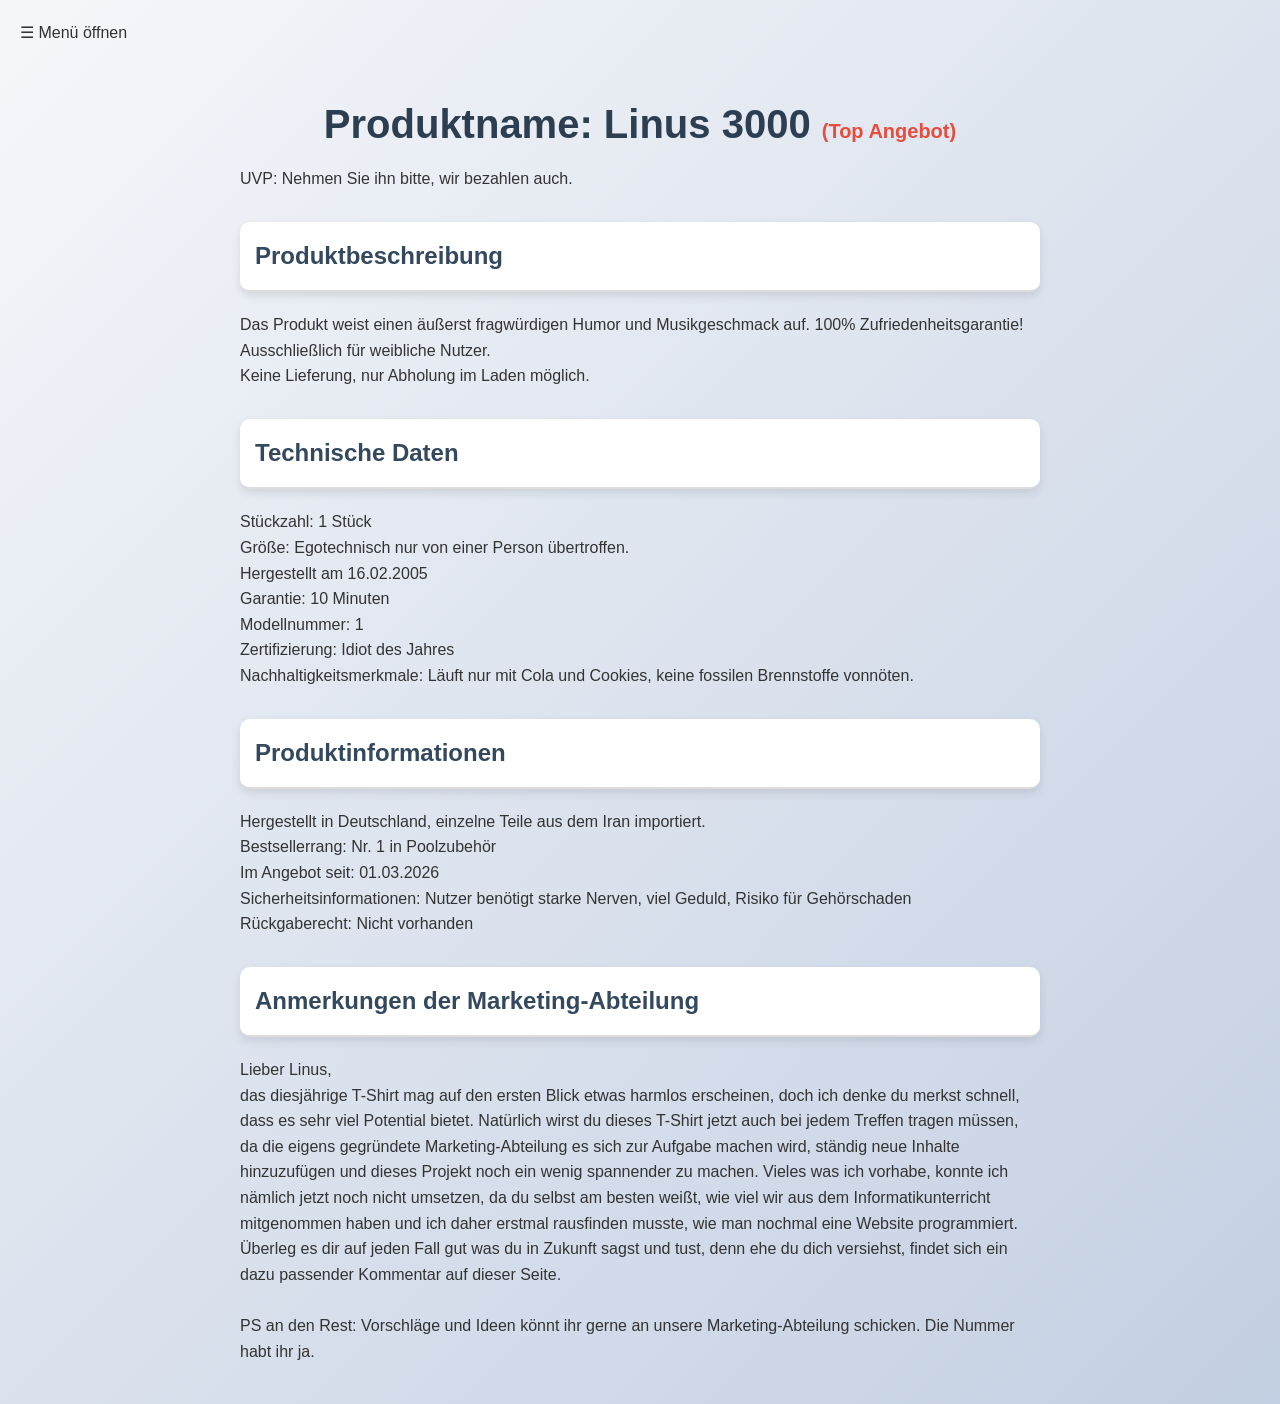
<file: index.html>
<!DOCTYPE html>
<html lang="de">
<head>
  <meta charset="UTF-8">
  <title>FSK 18</title>
  <link rel="stylesheet" href="./style.css">
  <script src="./script.js" defer></script>
</head>

<body>
<div id="mySidenav" class="sidenav">
  <a href="javascript:void(0)" class="closebtn" onclick="closeNav()">&times;</a>
  <a href="index.html">Startseite</a>
  <a href="Geschichte.html">Geschichte</a>
  <a href="Zitate.html">Zitate</a>
  <a href="Rezensionen.html">Rezensionen</a>
</div>

<!-- Use any element to open the sidenav -->
<span onclick="openNav()">☰ Menü öffnen</span>
<div id="main" class="container">
  <h1>Produktname: Linus 3000 </h1>
    UVP: Nehmen Sie ihn bitte, wir bezahlen auch.
  <h2>Produktbeschreibung</h2>
    Das Produkt weist einen äußerst fragwürdigen Humor und Musikgeschmack auf. 100% Zufriedenheitsgarantie! Ausschließlich für weibliche Nutzer.

    <br>
    Keine Lieferung, nur Abholung im Laden möglich. 
  <br>
  <h2>Technische Daten</h2>
    Stückzahl: 1 Stück <br>
    Größe: Egotechnisch nur von einer Person übertroffen. <br>
    Hergestellt am 16.02.2005 <br>
    Garantie: 10 Minuten <br>
    Modellnummer: 1 <br>
    Zertifizierung: Idiot des Jahres <br>
    Nachhaltigkeitsmerkmale: Läuft nur mit Cola und Cookies, keine fossilen Brennstoffe vonnöten. <br>

  <h2>Produktinformationen </h2>
    Hergestellt in Deutschland, einzelne Teile aus dem Iran importiert. <br>
    Bestsellerrang: Nr. 1 in Poolzubehör <br>
    Im Angebot seit: 01.03.2026 <br>
    Sicherheitsinformationen: Nutzer benötigt starke Nerven, viel Geduld,  Risiko für Gehörschaden <br>
    Rückgaberecht: Nicht vorhanden
  <h2>Anmerkungen der Marketing-Abteilung</h2>
  Lieber Linus, <br>
  das diesjährige T-Shirt mag auf den ersten Blick etwas harmlos erscheinen, doch ich denke du merkst schnell, dass es sehr viel Potential bietet. 
  Natürlich wirst du dieses T-Shirt jetzt auch bei jedem Treffen tragen müssen, da die eigens gegründete Marketing-Abteilung es sich zur Aufgabe machen wird, 
  ständig neue Inhalte hinzuzufügen und dieses Projekt noch ein wenig spannender zu machen. Vieles was ich vorhabe, konnte ich nämlich jetzt noch nicht umsetzen, da 
  du selbst am besten weißt, wie viel wir aus dem Informatikunterricht mitgenommen haben und ich daher erstmal rausfinden musste, wie man nochmal eine Website programmiert. 
  Überleg es dir auf jeden Fall gut was du in Zukunft sagst und tust, denn ehe du dich versiehst, findet sich ein dazu passender Kommentar auf dieser Seite. <br>
  <br>
  PS an den Rest: Vorschläge und Ideen könnt ihr gerne an unsere Marketing-Abteilung schicken. Die Nummer habt ihr ja.
</div>
</body>
</html>
</file>
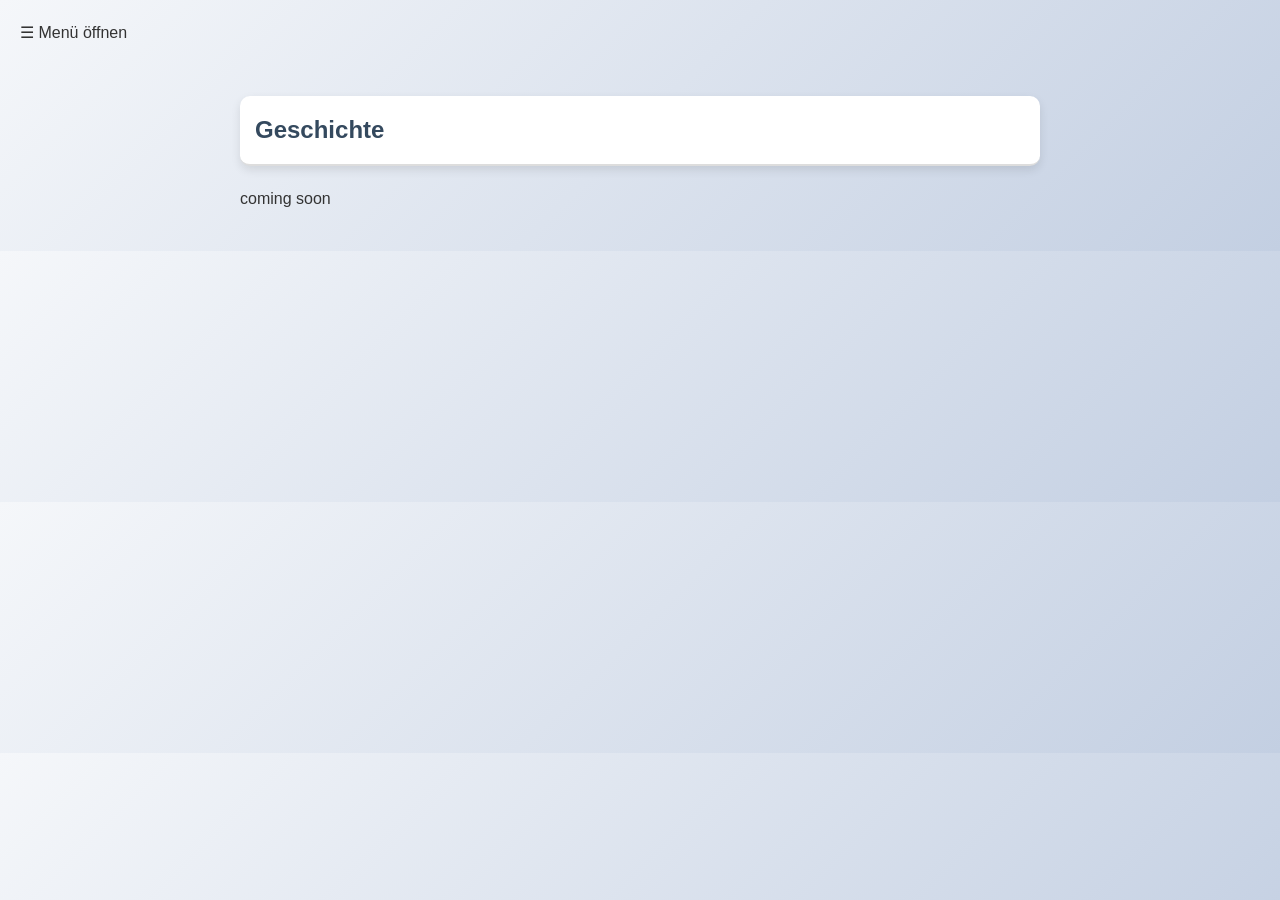
<file: Geschichte.html>
<!DOCTYPE html>
<html lang="de">
<head>
  <meta charset="UTF-8">
  <title>FSK 18</title>
  <link rel="stylesheet" href="./style.css">
  <script src="./script.js" defer></script>
</head>

<body>
<div id="mySidenav" class="sidenav">
  <a href="javascript:void(0)" class="closebtn" onclick="closeNav()">&times;</a>
  <a href="index.html">Startseite</a>
  <a href="Geschichte.html">Geschichte</a>
  <a href="Zitate.html">Zitate</a>
  <a href="Rezensionen.html">Rezensionen</a>
</div>

<!-- Use any element to open the sidenav -->
<span onclick="openNav()">☰ Menü öffnen</span>
<div id="main" class="container">
<h2>Geschichte</h2>
    coming soon
    
</html>
</file>
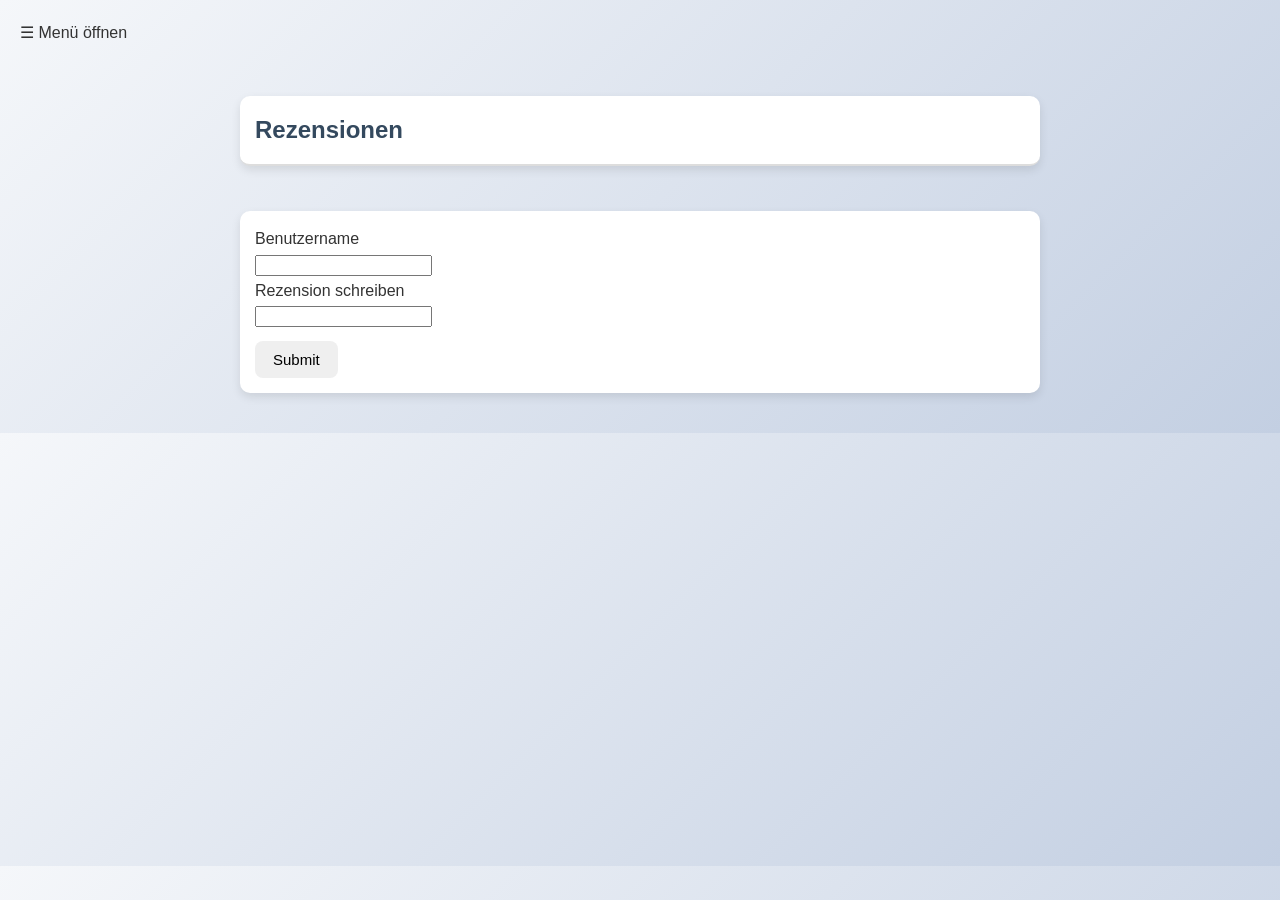
<file: Rezensionen.html>
<!DOCTYPE html>
<html lang="de">
<head>
  <meta charset="UTF-8">
  <title>FSK 18</title>
  <link rel="stylesheet" href="./style.css">
  <script src="./script.js" defer></script>
</head>

<body>

<div id="mySidenav" class="sidenav">
  <a href="javascript:void(0)" class="closebtn" onclick="closeNav()">&times;</a>
  <a href="index.html">Startseite</a>
  <a href="Geschichte.html">Geschichte</a>
  <a href="Zitate.html">Zitate</a>
  <a href="Rezensionen.html">Rezensionen</a>
</div>

<span onclick="openNav()">☰ Menü öffnen</span>

<div id="main" class="container">
  <h2>Rezensionen</h2>

  <div id="reviews"></div>
<br>

  <form id="form">
    <label for="name">Benutzername</label><br>
    <input type="text" id="input1" name="name"><br>
    <label for="input">Rezension schreiben</label><br>
    <input type="text" id="input2" name="rezension"><br>
    <input type="submit" value="Submit">
  </form>
</div>

</body>
</html>




</body>
</html>
</file>
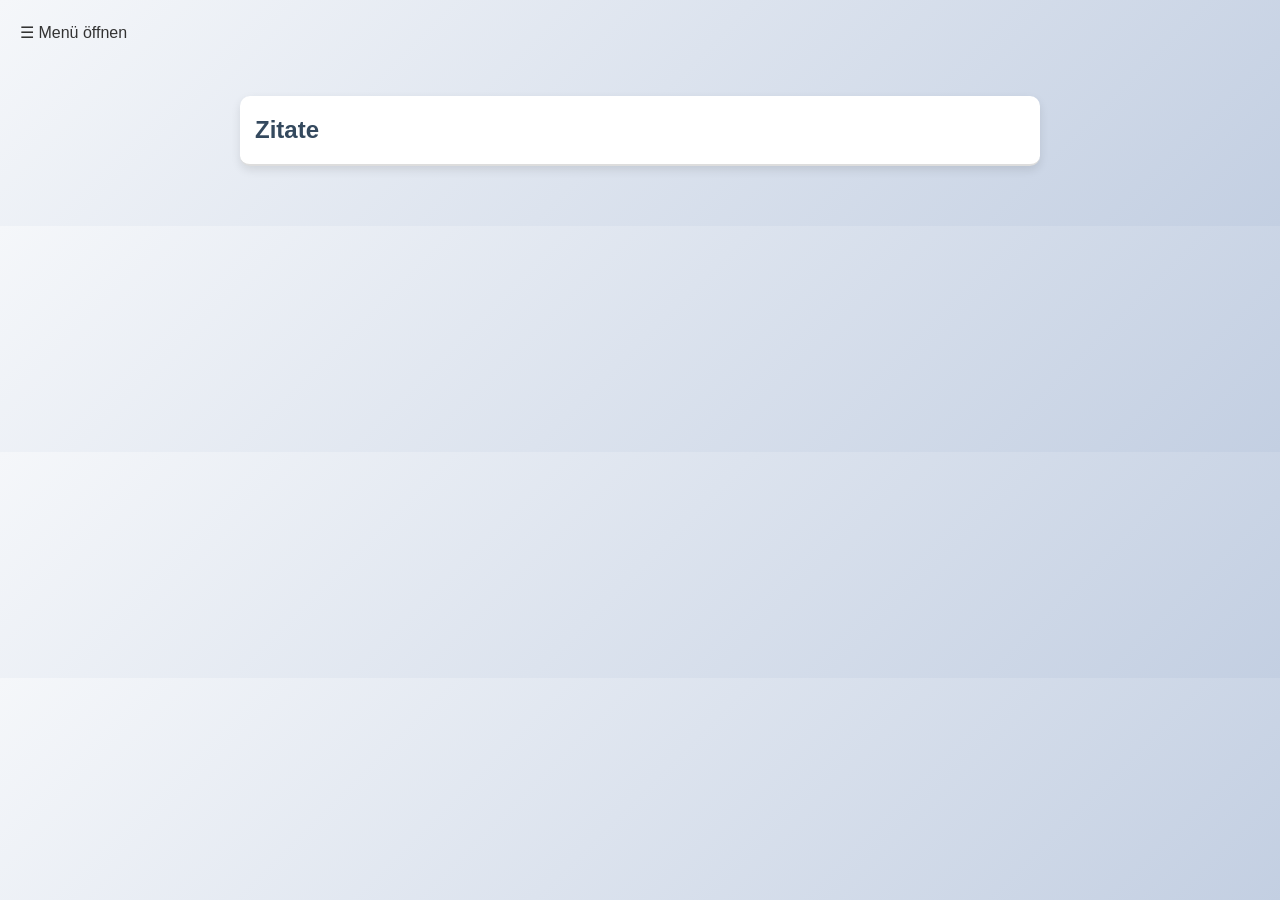
<file: Zitate.html>
<!DOCTYPE html>
<html lang="de">
<head>
  <meta charset="UTF-8">
  <title>FSK 18</title>
  <link rel="stylesheet" href="./style.css">
  <script src="./script.js" defer></script>
</head>


<body>
<div id="mySidenav" class="sidenav">
  <a href="javascript:void(0)" class="closebtn" onclick="closeNav()">&times;</a>
  <a href="index.html">Startseite</a>
  <a href="Geschichte.html">Geschichte</a>
  <a href="Zitate.html">Zitate</a>
  <a href="Rezensionen.html">Rezensionen</a>
</div>

<!-- Use any element to open the sidenav -->
<span onclick="openNav()">☰ Menü öffnen</span>
<div id="main" class="container">
<h2>Zitate</h2>
</div>
</body>
</html>
</file>
<file: style.css>
/* Allgemeines Styling */
body {
  font-family: Arial, Helvetica, sans-serif; /*Schrift*/
  background: linear-gradient(135deg, #f5f7fa, #c3cfe2);
  color: #333;
  margin: 0;
  padding: 20px;
  line-height: 1.6;
}

/* The side navigation menu */
.sidenav {
  height: 100%; /* 100% Full-height */
  width: 0; /* 0 width - change this with JavaScript */
  position: fixed; /* Stay in place */
  z-index: 1; /* Stay on top */
  top: 0; /* Stay at the top */
  left: 0;
  background-color: #111; /* Black*/
  overflow-x: hidden; /* Disable horizontal scroll */
  padding-top: 60px; /* Place content 60px from the top */
  transition: 0.5s; /* 0.5 second transition effect to slide in the sidenav */
}

/* The navigation menu links */
.sidenav a {
  padding: 8px 8px 8px 32px;
  text-decoration: none;
  font-size: 25px;
  color: #818181;
  display: block;
  transition: 0.3s;
}

/* When you mouse over the navigation links, change their color */
.sidenav a:hover {
  color: #f1f1f1;
}

/* Position and style the close button (top right corner) */
.sidenav .closebtn {
  position: absolute;
  top: 0;
  right: 25px;
  font-size: 36px;
  margin-left: 50px;
}

/* Style page content - use this if you want to push the page content to the right when you open the side navigation */
#main {
  transition: margin-left .5s;
  padding: 20px;
}

/* On smaller screens, where height is less than 450px, change the style of the sidenav (less padding and a smaller font size) */
@media screen and (max-height: 450px) {
  .sidenav {padding-top: 15px;}
  .sidenav a {font-size: 18px;}
}
/* Container-ähnliches Layout */
.container {
  max-width: 800px;
  margin: auto;
}

/* Überschriften */
h1 {
  text-align: center;
  color: #2c3e50;
  font-size: 2.5em;
  margin-bottom: 10px;
}

h2 {
  color: #34495e;
  border-bottom: 2px solid #ddd;
  padding-bottom: 5px;
  margin-top: 30px;
}

/* Text & Absätze */
p {
  margin-top: 20px;
  font-style: italic;
  text-align: center;
}

/* Produktdetails hervorheben */
h1 + text,
h1 + br {
  display: none;
}

/* "UVP"-Zeile etwas hervorheben */
h1::after {
  content: " (Top Angebot)";
  font-size: 0.5em;
  color: #e74c3c;
}

/* Abschnitte optisch trennen */
h2 + br,
br {
  line-height: 1.8;
}

/* Karten-Look für Bereiche */
h2,
p,
body > text {
  background: white;
  padding: 15px;
  border-radius: 10px;
  box-shadow: 0 4px 10px rgba(0,0,0,0.1);
}

/* Hover-Effekt weil warurm nicht*/
h2:hover {
  background: #ecf0f1;
  transition: 0.3s;
}

#reviews {
  display: flex;
  flex-direction: column;
  gap: 15px;
}

.card {
  background: white;
  padding: 15px;
  border-radius: 10px;
  box-shadow: 0 4px 10px rgba(0,0,0,0.1);
  text-align: left;
}

#form {
  background: white;
  padding: 15px;
  border-radius: 10px;
  box-shadow: 0 4px 10px rgba(0,0,0,0.1);
}

/* Textfeld */
#input {
  width: 100%;
  padding: 10px;
  margin-top: 10px;
  border: 1px solid #ccc;
  border-radius: 8px;
  box-sizing: border-box;
  font-size: 16px;
}

/* Submit Button */
#form input[type="submit"] {
  margin-top: 12px;
  padding: 10px 18px;
  border: none;
  border-radius: 8px;
  cursor: pointer;
  font-size: 15px;
}

/* Hover Effekt */
#form input[type="submit"]:hover {
  transform: scale(1.03);
}


/* Reviews Container */
#reviews {
    display: flex;
    flex-direction: column;
    gap: 15px;
}

/* Einzelne Karte */
.card {
    background: white;
    border-radius: 14px;
    padding: 15px;
    box-shadow: 0 4px 10px rgba(0,0,0,0.08);
}

/* Inhalt der Karte */
.card-body {
    display: flex;
    flex-direction: column;
    gap: 10px;
}

/* Username */
.review-user {
    font-weight: bold;
    font-size: 15px;
}

/* Nachricht */
.review-content {
    font-size: 17px;
    line-height: 1.5;
    word-break: break-word;
}

/* Datum unten rechts */
.review-date {
    align-self: flex-end;
    font-size: 12px;
    opacity: 0.6;
}
</file>
